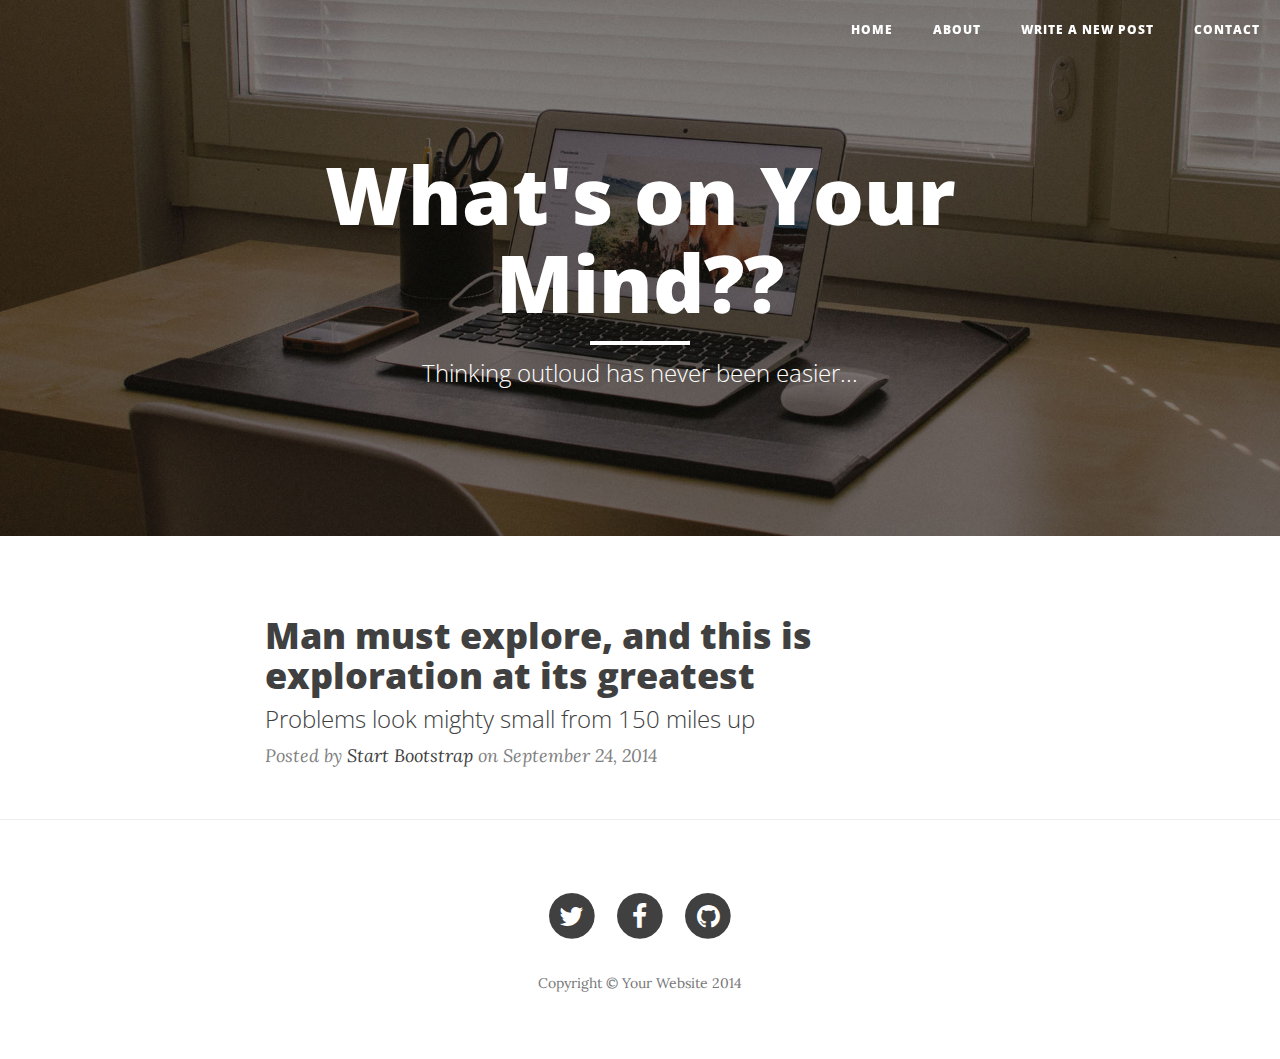
<file: Bootstrap-Blog/index.html>
<!DOCTYPE html>
<html lang="en">

<head>

    <meta charset="utf-8">
    <meta http-equiv="X-UA-Compatible" content="IE=edge">
    <meta name="viewport" content="width=device-width, initial-scale=1">
    <meta name="description" content="">
    <meta name="author" content="">

    <title>Clean Blog</title>

    <!-- Bootstrap Core CSS -->
    <link href="css/bootstrap.min.css" rel="stylesheet">

    <!-- Custom CSS -->
    <link href="css/clean-blog.min.css" rel="stylesheet">

    <!-- Custom Fonts -->
    <link href="http://maxcdn.bootstrapcdn.com/font-awesome/4.1.0/css/font-awesome.min.css" rel="stylesheet" type="text/css">
    <link href='http://fonts.googleapis.com/css?family=Lora:400,700,400italic,700italic' rel='stylesheet' type='text/css'>
    <link href='http://fonts.googleapis.com/css?family=Open+Sans:300italic,400italic,600italic,700italic,800italic,400,300,600,700,800' rel='stylesheet' type='text/css'>

    <!-- HTML5 Shim and Respond.js IE8 support of HTML5 elements and media queries -->
    <!-- WARNING: Respond.js doesn't work if you view the page via file:// -->
    <!--[if lt IE 9]>
        <script src="https://oss.maxcdn.com/libs/html5shiv/3.7.0/html5shiv.js"></script>
        <script src="https://oss.maxcdn.com/libs/respond.js/1.4.2/respond.min.js"></script>
    <![endif]-->

</head>

<body>

    <!-- Navigation -->
    <nav class="navbar navbar-default navbar-custom navbar-fixed-top">
        <div class="container-fluid">
            <!-- Brand and toggle get grouped for better mobile display -->
            <div class="navbar-header page-scroll">
                <button type="button" class="navbar-toggle" data-toggle="collapse" data-target="#bs-example-navbar-collapse-1">
                    <span class="sr-only">Toggle navigation</span>
                    <span class="icon-bar"></span>
                    <span class="icon-bar"></span>
                    <span class="icon-bar"></span>
                </button>
                <!--<a class="navbar-brand" href="index.html">Lost Go Home Then</a> -->
            </div>

            <!-- Collect the nav links, forms, and other content for toggling -->
            <div class="collapse navbar-collapse" id="bs-example-navbar-collapse-1">
                <ul class="nav navbar-nav navbar-right">
                    <li>
                        <a href="index.html">Home</a>
                    </li>
                    <li>
                        <a href="about.html">About</a>
                    </li>
                    <li>
                        <a href="newpost.html">Write a New Post</a>
                    </li>
                    <li>
                        <a href="contact.html">Contact</a>
                    </li>
                </ul>
            </div>
            <!-- /.navbar-collapse -->
        </div>
        <!-- /.container -->
    </nav>

    <!-- Page Header -->
    <!-- Set your background image for this header on the line below. -->
    <header class="intro-header" style="background-image: url('img/home-bg.jpg')">
        <div class="container">
            <div class="row">
                <div class="col-lg-8 col-lg-offset-2 col-md-10 col-md-offset-1">
                    <div class="site-heading">
                        <h1>What's on Your Mind??</h1>
                        <hr class="small">
                        <span class="subheading">Thinking outloud has never been easier...</span>
                    </div>
                </div>
            </div>
        </div>
    </header>

    <!-- Main Content -->
    <div class="container">
        <div class="row">
            <div class="col-lg-8 col-lg-offset-2 col-md-10 col-md-offset-1">
                <div class="post-preview">
                    <a href="post.html">
                        <h2 class="post-title">
                            Man must explore, and this is exploration at its greatest
                        </h2>
                        <h3 class="post-subtitle">
                            Problems look mighty small from 150 miles up
                        </h3>
                    </a>
                    <p class="post-meta">Posted by <a href="#">Start Bootstrap</a> on September 24, 2014</p>
                </div>
            </div>
        </div>
    </div>

    <hr>

    <!-- Footer -->
    <footer>
        <div class="container">
            <div class="row">
                <div class="col-lg-8 col-lg-offset-2 col-md-10 col-md-offset-1">
                    <ul class="list-inline text-center">
                        <li>
                            <a href="#">
                                <span class="fa-stack fa-lg">
                                    <i class="fa fa-circle fa-stack-2x"></i>
                                    <i class="fa fa-twitter fa-stack-1x fa-inverse"></i>
                                </span>
                            </a>
                        </li>
                        <li>
                            <a href="#">
                                <span class="fa-stack fa-lg">
                                    <i class="fa fa-circle fa-stack-2x"></i>
                                    <i class="fa fa-facebook fa-stack-1x fa-inverse"></i>
                                </span>
                            </a>
                        </li>
                        <li>
                            <a href="#">
                                <span class="fa-stack fa-lg">
                                    <i class="fa fa-circle fa-stack-2x"></i>
                                    <i class="fa fa-github fa-stack-1x fa-inverse"></i>
                                </span>
                            </a>
                        </li>
                    </ul>
                    <p class="copyright text-muted">Copyright &copy; Your Website 2014</p>
                </div>
            </div>
        </div>
    </footer>

    <!-- jQuery -->
    <script src="js/jquery.js"></script>

    <!-- Bootstrap Core JavaScript -->
    <script src="js/bootstrap.min.js"></script>

    <!-- Custom Theme JavaScript -->
    <script src="js/clean-blog.min.js"></script>

</body>

</html>
</file>
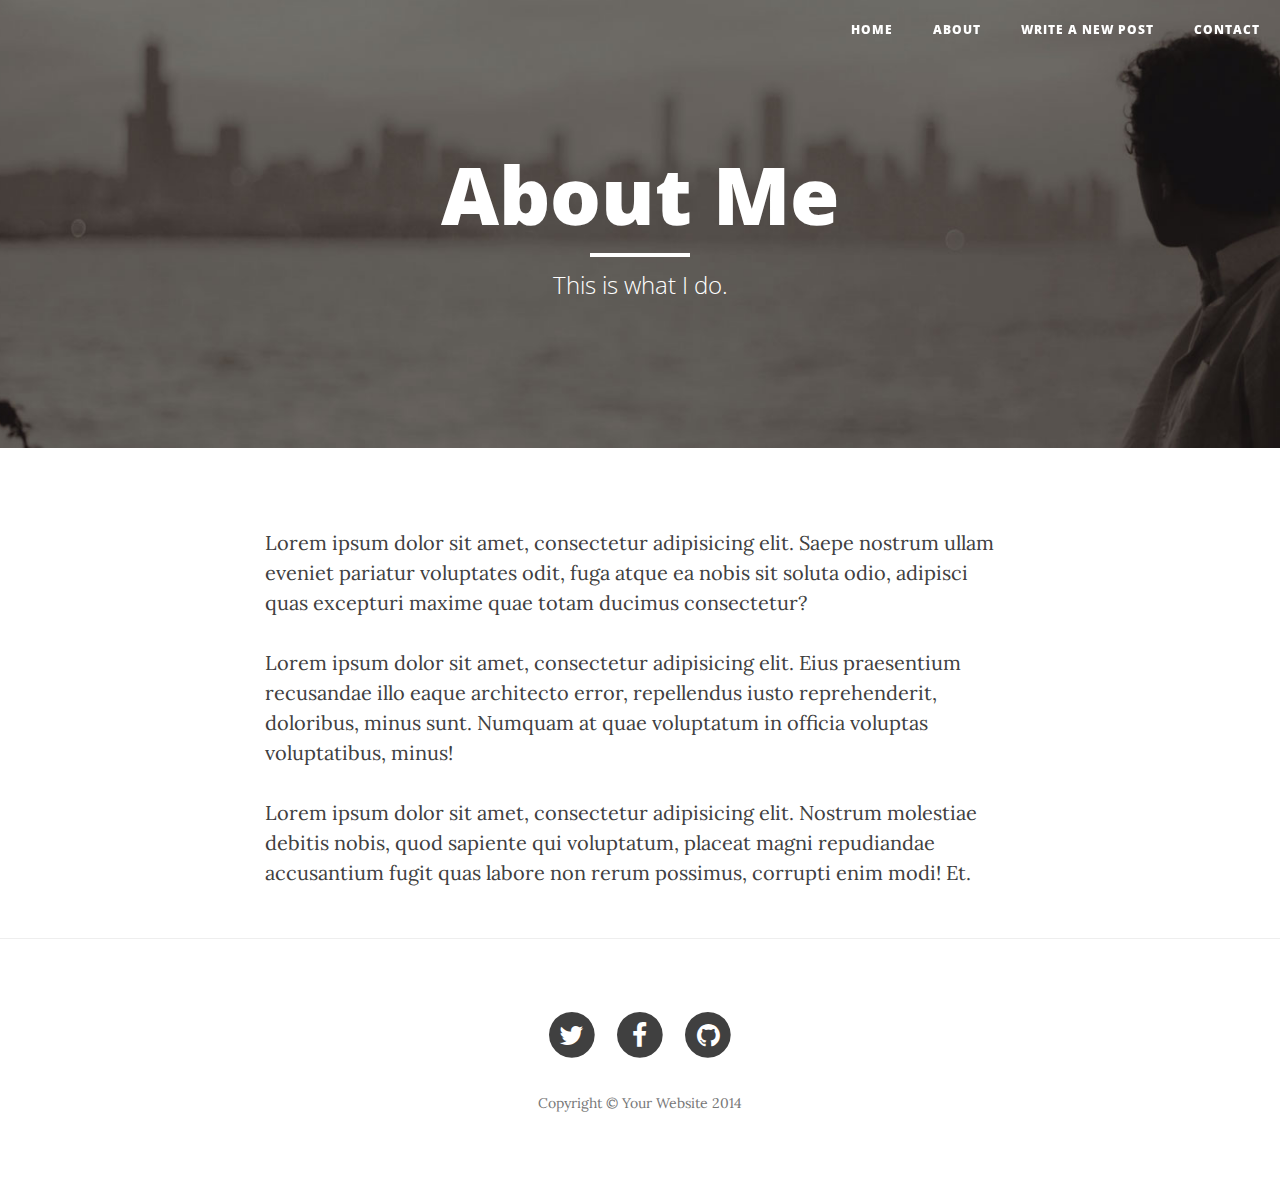
<file: Bootstrap-Blog/about.html>
<!DOCTYPE html>
<html lang="en">

<head>

    <meta charset="utf-8">
    <meta http-equiv="X-UA-Compatible" content="IE=edge">
    <meta name="viewport" content="width=device-width, initial-scale=1">
    <meta name="description" content="">
    <meta name="author" content="">

    <title>Clean Blog - About</title>

    <!-- Bootstrap Core CSS -->
    <link href="css/bootstrap.min.css" rel="stylesheet">

    <!-- Custom CSS -->
    <link href="css/clean-blog.min.css" rel="stylesheet">

    <!-- Custom Fonts -->
    <link href="http://maxcdn.bootstrapcdn.com/font-awesome/4.1.0/css/font-awesome.min.css" rel="stylesheet" type="text/css">
    <link href='http://fonts.googleapis.com/css?family=Lora:400,700,400italic,700italic' rel='stylesheet' type='text/css'>
    <link href='http://fonts.googleapis.com/css?family=Open+Sans:300italic,400italic,600italic,700italic,800italic,400,300,600,700,800' rel='stylesheet' type='text/css'>

    <!-- HTML5 Shim and Respond.js IE8 support of HTML5 elements and media queries -->
    <!-- WARNING: Respond.js doesn't work if you view the page via file:// -->
    <!--[if lt IE 9]>
        <script src="https://oss.maxcdn.com/libs/html5shiv/3.7.0/html5shiv.js"></script>
        <script src="https://oss.maxcdn.com/libs/respond.js/1.4.2/respond.min.js"></script>
    <![endif]-->

</head>

<body>

    <!-- Navigation -->
    <nav class="navbar navbar-default navbar-custom navbar-fixed-top">
        <div class="container-fluid">
            <!-- Brand and toggle get grouped for better mobile display -->
            <div class="navbar-header page-scroll">
                <button type="button" class="navbar-toggle" data-toggle="collapse" data-target="#bs-example-navbar-collapse-1">
                    <span class="sr-only">Toggle navigation</span>
                    <span class="icon-bar"></span>
                    <span class="icon-bar"></span>
                    <span class="icon-bar"></span>
                </button>
                <!-- <a class="navbar-brand" href="index.html">Lost Go Home Then</a> -->
            </div>

            <!-- Collect the nav links, forms, and other content for toggling -->
            <div class="collapse navbar-collapse" id="bs-example-navbar-collapse-1">
                <ul class="nav navbar-nav navbar-right">
                    <li>
                        <a href="index.html">Home</a>
                    </li>
                    <li>
                        <a href="about.html">About</a>
                    </li>
                    <li>
                        <a href="newpost.html">Write a New Post</a>
                    </li>
                    <li>
                        <a href="contact.html">Contact</a>
                    </li>
                </ul>
            </div>
            <!-- /.navbar-collapse -->
        </div>
        <!-- /.container -->
    </nav>

    <!-- Page Header -->
    <!-- Set your background image for this header on the line below. -->
    <header class="intro-header" style="background-image: url('img/about-bg.jpg')">
        <div class="container">
            <div class="row">
                <div class="col-lg-8 col-lg-offset-2 col-md-10 col-md-offset-1">
                    <div class="page-heading">
                        <h1>About Me</h1>
                        <hr class="small">
                        <span class="subheading">This is what I do.</span>
                    </div>
                </div>
            </div>
        </div>
    </header>

    <!-- Main Content -->
    <div class="container">
        <div class="row">
            <div class="col-lg-8 col-lg-offset-2 col-md-10 col-md-offset-1">
                <p>Lorem ipsum dolor sit amet, consectetur adipisicing elit. Saepe nostrum ullam eveniet pariatur voluptates odit, fuga atque ea nobis sit soluta odio, adipisci quas excepturi maxime quae totam ducimus consectetur?</p>
                <p>Lorem ipsum dolor sit amet, consectetur adipisicing elit. Eius praesentium recusandae illo eaque architecto error, repellendus iusto reprehenderit, doloribus, minus sunt. Numquam at quae voluptatum in officia voluptas voluptatibus, minus!</p>
                <p>Lorem ipsum dolor sit amet, consectetur adipisicing elit. Nostrum molestiae debitis nobis, quod sapiente qui voluptatum, placeat magni repudiandae accusantium fugit quas labore non rerum possimus, corrupti enim modi! Et.</p>
            </div>
        </div>
    </div>

    <hr>

    <!-- Footer -->
    <footer>
        <div class="container">
            <div class="row">
                <div class="col-lg-8 col-lg-offset-2 col-md-10 col-md-offset-1">
                    <ul class="list-inline text-center">
                        <li>
                            <a href="#">
                                <span class="fa-stack fa-lg">
                                    <i class="fa fa-circle fa-stack-2x"></i>
                                    <i class="fa fa-twitter fa-stack-1x fa-inverse"></i>
                                </span>
                            </a>
                        </li>
                        <li>
                            <a href="#">
                                <span class="fa-stack fa-lg">
                                    <i class="fa fa-circle fa-stack-2x"></i>
                                    <i class="fa fa-facebook fa-stack-1x fa-inverse"></i>
                                </span>
                            </a>
                        </li>
                        <li>
                            <a href="#">
                                <span class="fa-stack fa-lg">
                                    <i class="fa fa-circle fa-stack-2x"></i>
                                    <i class="fa fa-github fa-stack-1x fa-inverse"></i>
                                </span>
                            </a>
                        </li>
                    </ul>
                    <p class="copyright text-muted">Copyright &copy; Your Website 2014</p>
                </div>
            </div>
        </div>
    </footer>

    <!-- jQuery -->
    <script src="js/jquery.js"></script>

    <!-- Bootstrap Core JavaScript -->
    <script src="js/bootstrap.min.js"></script>

    <!-- Custom Theme JavaScript -->
    <script src="js/clean-blog.min.js"></script>

</body>

</html>
</file>
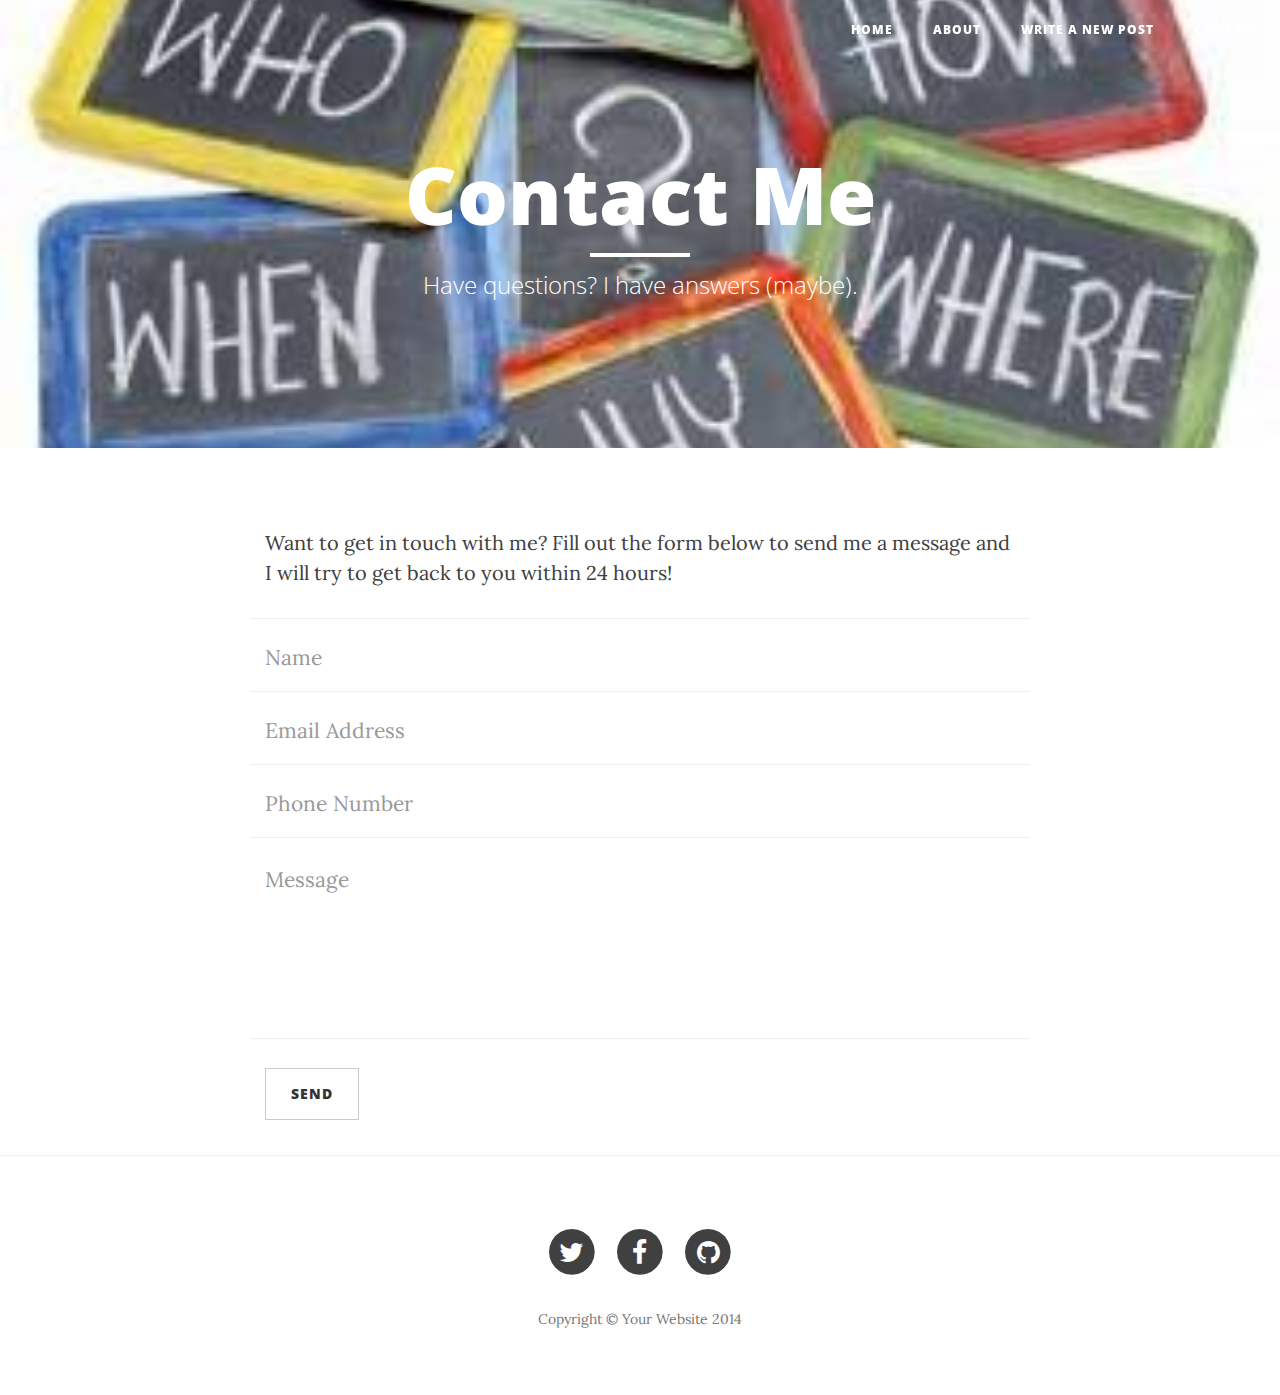
<file: Bootstrap-Blog/contact.html>
<!DOCTYPE html>
<html lang="en">

<head>

    <meta charset="utf-8">
    <meta http-equiv="X-UA-Compatible" content="IE=edge">
    <meta name="viewport" content="width=device-width, initial-scale=1">
    <meta name="description" content="">
    <meta name="author" content="">

    <title>Clean Blog - Contact</title>

    <!-- Bootstrap Core CSS -->
    <link href="css/bootstrap.min.css" rel="stylesheet">

    <!-- Custom CSS -->
    <link href="css/clean-blog.min.css" rel="stylesheet">

    <!-- Custom Fonts -->
    <link href="http://maxcdn.bootstrapcdn.com/font-awesome/4.1.0/css/font-awesome.min.css" rel="stylesheet" type="text/css">
    <link href='http://fonts.googleapis.com/css?family=Lora:400,700,400italic,700italic' rel='stylesheet' type='text/css'>
    <link href='http://fonts.googleapis.com/css?family=Open+Sans:300italic,400italic,600italic,700italic,800italic,400,300,600,700,800' rel='stylesheet' type='text/css'>

    <!-- HTML5 Shim and Respond.js IE8 support of HTML5 elements and media queries -->
    <!-- WARNING: Respond.js doesn't work if you view the page via file:// -->
    <!--[if lt IE 9]>
        <script src="https://oss.maxcdn.com/libs/html5shiv/3.7.0/html5shiv.js"></script>
        <script src="https://oss.maxcdn.com/libs/respond.js/1.4.2/respond.min.js"></script>
    <![endif]-->

</head>

<body>

    <!-- Navigation -->
    <nav class="navbar navbar-default navbar-custom navbar-fixed-top">
        <div class="container-fluid">
            <!-- Brand and toggle get grouped for better mobile display -->
            <div class="navbar-header page-scroll">
                <button type="button" class="navbar-toggle" data-toggle="collapse" data-target="#bs-example-navbar-collapse-1">
                    <span class="sr-only">Toggle navigation</span>
                    <span class="icon-bar"></span>
                    <span class="icon-bar"></span>
                    <span class="icon-bar"></span>
                </button>
                <!--<a class="navbar-brand" href="index.html">Lost Go Home Then</a> -->
            </div>

            <!-- Collect the nav links, forms, and other content for toggling -->
            <div class="collapse navbar-collapse" id="bs-example-navbar-collapse-1">
                <ul class="nav navbar-nav navbar-right">
                    <li>
                        <a href="index.html">Home</a>
                    </li>
                    <li>
                        <a href="about.html">About</a>
                    </li>
                    <li>
                        <a href="newpost.html">Write a New Post</a>
                    </li>
                    <li>
                        <a href="contact.html">Contact</a>
                    </li>
                </ul>
            </div>
            <!-- /.navbar-collapse -->
        </div>
        <!-- /.container -->
    </nav>

    <!-- Page Header -->
    <!-- Set your background image for this header on the line below. -->
    <header class="intro-header" style="background-image: url('img/questions3.jpg')">
        <div class="container">
            <div class="row">
                <div class="col-lg-8 col-lg-offset-2 col-md-10 col-md-offset-1">
                    <div class="page-heading">
                        <h1>Contact Me</h1>
                        <hr class="small">
                        <span class="subheading">Have questions? I have answers (maybe).</span>
                    </div>
                </div>
            </div>
        </div>
    </header>

    <!-- Main Content -->
    <div class="container">
        <div class="row">
            <div class="col-lg-8 col-lg-offset-2 col-md-10 col-md-offset-1">
                <p>Want to get in touch with me? Fill out the form below to send me a message and I will try to get back to you within 24 hours!</p>
                <!-- Contact Form - Enter your email address on line 19 of the mail/contact_me.php file to make this form work. -->
                <!-- WARNING: Some web hosts do not allow emails to be sent through forms to common mail hosts like Gmail or Yahoo. It's recommended that you use a private domain email address! -->
                <!-- NOTE: To use the contact form, your site must be on a live web host with PHP! The form will not work locally! -->
                <form name="sentMessage" id="contactForm" novalidate>
                    <div class="row control-group">
                        <div class="form-group col-xs-12 floating-label-form-group controls">
                            <label>Name</label>
                            <input type="text" class="form-control" placeholder="Name" id="name" required data-validation-required-message="Please enter your name.">
                            <p class="help-block text-danger"></p>
                        </div>
                    </div>
                    <div class="row control-group">
                        <div class="form-group col-xs-12 floating-label-form-group controls">
                            <label>Email Address</label>
                            <input type="email" class="form-control" placeholder="Email Address" id="email" required data-validation-required-message="Please enter your email address.">
                            <p class="help-block text-danger"></p>
                        </div>
                    </div>
                    <div class="row control-group">
                        <div class="form-group col-xs-12 floating-label-form-group controls">
                            <label>Phone Number</label>
                            <input type="tel" class="form-control" placeholder="Phone Number" id="phone" required data-validation-required-message="Please enter your phone number.">
                            <p class="help-block text-danger"></p>
                        </div>
                    </div>
                    <div class="row control-group">
                        <div class="form-group col-xs-12 floating-label-form-group controls">
                            <label>Message</label>
                            <textarea rows="5" class="form-control" placeholder="Message" id="message" required data-validation-required-message="Please enter a message."></textarea>
                            <p class="help-block text-danger"></p>
                        </div>
                    </div>
                    <br>
                    <div id="success"></div>
                    <div class="row">
                        <div class="form-group col-xs-12">
                            <button type="submit" class="btn btn-default">Send</button>
                        </div>
                    </div>
                </form>
            </div>
        </div>
    </div>

    <hr>

    <!-- Footer -->
    <footer>
        <div class="container">
            <div class="row">
                <div class="col-lg-8 col-lg-offset-2 col-md-10 col-md-offset-1">
                    <ul class="list-inline text-center">
                        <li>
                            <a href="#">
                                <span class="fa-stack fa-lg">
                                    <i class="fa fa-circle fa-stack-2x"></i>
                                    <i class="fa fa-twitter fa-stack-1x fa-inverse"></i>
                                </span>
                            </a>
                        </li>
                        <li>
                            <a href="#">
                                <span class="fa-stack fa-lg">
                                    <i class="fa fa-circle fa-stack-2x"></i>
                                    <i class="fa fa-facebook fa-stack-1x fa-inverse"></i>
                                </span>
                            </a>
                        </li>
                        <li>
                            <a href="#">
                                <span class="fa-stack fa-lg">
                                    <i class="fa fa-circle fa-stack-2x"></i>
                                    <i class="fa fa-github fa-stack-1x fa-inverse"></i>
                                </span>
                            </a>
                        </li>
                    </ul>
                    <p class="copyright text-muted">Copyright &copy; Your Website 2014</p>
                </div>
            </div>
        </div>
    </footer>

    <!-- jQuery -->
    <script src="js/jquery.js"></script>

    <!-- Bootstrap Core JavaScript -->
    <script src="js/bootstrap.min.js"></script>

    <!-- Custom Theme JavaScript -->
    <script src="js/clean-blog.min.js"></script>

</body>

</html>
</file>
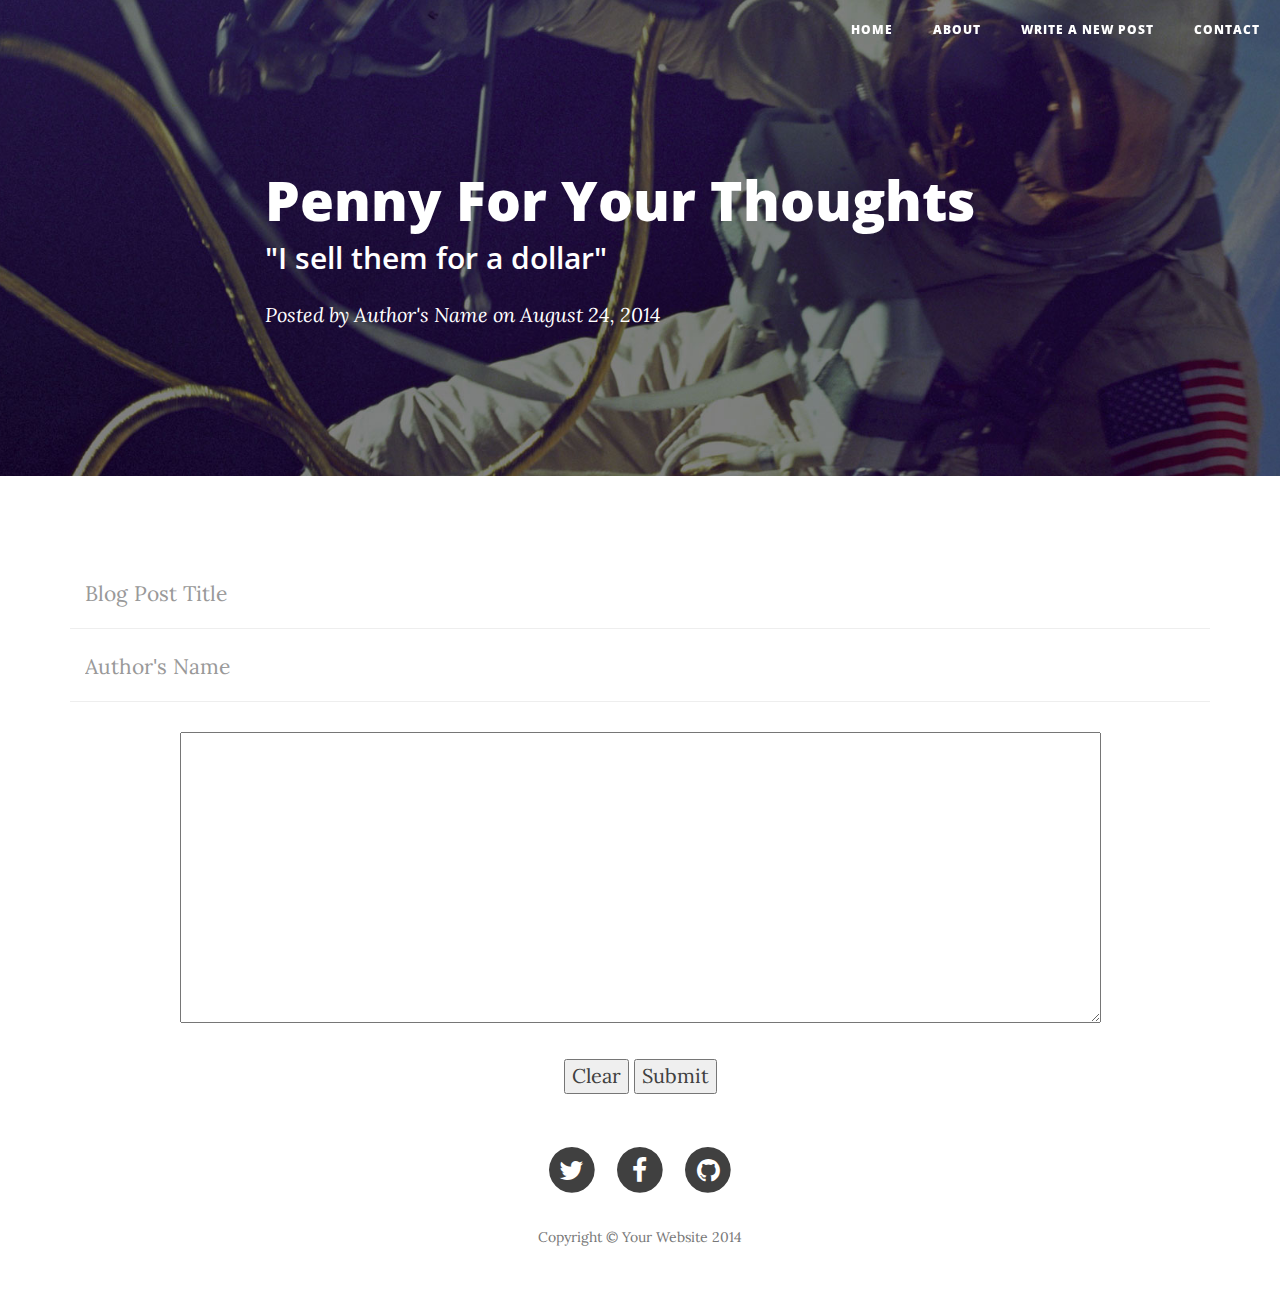
<file: Bootstrap-Blog/newpost.html>
<!DOCTYPE html>
<html lang="en">

<head>

    <meta charset="utf-8">
    <meta http-equiv="X-UA-Compatible" content="IE=edge">
    <meta name="viewport" content="width=device-width, initial-scale=1">
    <meta name="description" content="">
    <meta name="author" content="">

    <title>Clean Blog - Sample Post</title>

    <!-- Bootstrap Core CSS -->
    <link href="css/bootstrap.min.css" rel="stylesheet">

    <!-- Custom CSS -->
    <link href="css/clean-blog.min.css" rel="stylesheet">

    <!-- Custom Fonts -->
    <link href="http://maxcdn.bootstrapcdn.com/font-awesome/4.1.0/css/font-awesome.min.css" rel="stylesheet" type="text/css">
    <link href='http://fonts.googleapis.com/css?family=Lora:400,700,400italic,700italic' rel='stylesheet' type='text/css'>
    <link href='http://fonts.googleapis.com/css?family=Open+Sans:300italic,400italic,600italic,700italic,800italic,400,300,600,700,800' rel='stylesheet' type='text/css'>

    <!-- HTML5 Shim and Respond.js IE8 support of HTML5 elements and media queries -->
    <!-- WARNING: Respond.js doesn't work if you view the page via file:// -->
    <!--[if lt IE 9]>
        <script src="https://oss.maxcdn.com/libs/html5shiv/3.7.0/html5shiv.js"></script>
        <script src="https://oss.maxcdn.com/libs/respond.js/1.4.2/respond.min.js"></script>
    <![endif]-->

    <script>
        function eraseText() 
        {
            document.getElementById("newPostText").value = "";
        }

    </script>
</head>

<body>

    <!-- Navigation -->
    <nav class="navbar navbar-default navbar-custom navbar-fixed-top">
        <div class="container-fluid">
            <!-- Brand and toggle get grouped for better mobile display -->
            <div class="navbar-header page-scroll">
                <button type="button" class="navbar-toggle" data-toggle="collapse" data-target="#bs-example-navbar-collapse-1">
                    <span class="sr-only">Toggle navigation</span>
                    <span class="icon-bar"></span>
                    <span class="icon-bar"></span>
                    <span class="icon-bar"></span>
                </button>
                <!--<a class="navbar-brand" href="index.html">Lost Go Home Then</a>-->
            </div>

            <!-- Collect the nav links, forms, and other content for toggling -->
            <div class="collapse navbar-collapse" id="bs-example-navbar-collapse-1">
                <ul class="nav navbar-nav navbar-right">
                    <li>
                        <a href="index.html">Home</a>
                    </li>
                    <li>
                        <a href="about.html">About</a>
                    </li>
                    <li>
                        <a href="newpost.html">Write a New Post</a>
                    </li>
                    <li>
                        <a href="contact.html">Contact</a>
                    </li>
                </ul>
            </div>
            <!-- /.navbar-collapse -->
        </div>
        <!-- /.container -->
    </nav>

    <!-- Page Header -->
    <!-- Set your background image for this header on the line below. -->
    <header class="intro-header" style="background-image: url('img/post-bg.jpg')">
        <div class="container">
            <div class="row">
                <div class="col-lg-8 col-lg-offset-2 col-md-10 col-md-offset-1">
                    <div class="post-heading">
                        <h1>Penny For Your Thoughts</h1>
                        <h2 class="subheading">"I sell them for a dollar"</h2>
                        <span class="meta">Posted by <a href="about.html">Author's Name</a> on August 24, 2014</span>
                    </div>
                </div>
            </div>
        </div>
    </header>

    <!-- New Post Content -->
    <div class="container">
        <form>
            <fieldset>  
                <center>

                    <div class="form-group col-xs-12 floating-label-form-group controls">
                            <label>Blog Post Title</label>
                            <input type="text" class="form-control" placeholder="Blog Post Title" id="blogPostTitle" required data-validation-required-message="Please enter the name of your post">
                            <p class="help-block text-danger"></p>
                    </div>
                    <p></p>

                    <div class="form-group col-xs-12 floating-label-form-group controls">
                            <label>Author's Name</label>
                            <input type="text" class="form-control" placeholder="Author's Name" id="authorsName" required data-validation-required-message="Please enter your name">
                            <p class="help-block text-danger"></p>
                    </div>
                </center>
            </fieldset>
        </form>
        <form>
            <fieldset>
                <center>
                    
                    <div style = "margin-top:30px;">
                        <textarea rows="10" cols="75" id="newPostText"> </textarea>
                    </div>

                    <br>
                    <input type="button" value="Clear" onclick="javascript:eraseText();">  
                    <input type="submit" value="Submit">

                </center>
            </fieldset>
        </form>
    </div>
    <!-- End of New Post Content -->

    <!-- Footer -->
    <footer>
        <div class="container">
            <div class="row">
                <div class="col-lg-8 col-lg-offset-2 col-md-10 col-md-offset-1">
                    <ul class="list-inline text-center">
                        <li>
                            <a href="#">
                                <span class="fa-stack fa-lg">
                                    <i class="fa fa-circle fa-stack-2x"></i>
                                    <i class="fa fa-twitter fa-stack-1x fa-inverse"></i>
                                </span>
                            </a>
                        </li>
                        <li>
                            <a href="#">
                                <span class="fa-stack fa-lg">
                                    <i class="fa fa-circle fa-stack-2x"></i>
                                    <i class="fa fa-facebook fa-stack-1x fa-inverse"></i>
                                </span>
                            </a>
                        </li>
                        <li>
                            <a href="#">
                                <span class="fa-stack fa-lg">
                                    <i class="fa fa-circle fa-stack-2x"></i>
                                    <i class="fa fa-github fa-stack-1x fa-inverse"></i>
                                </span>
                            </a>
                        </li>
                    </ul>
                    <p class="copyright text-muted">Copyright &copy; Your Website 2014</p>
                </div>
            </div>
        </div>
    </footer>

    <!-- jQuery -->
    <script src="js/jquery.js"></script>

    <!-- Bootstrap Core JavaScript -->
    <script src="js/bootstrap.min.js"></script>

    <!-- Custom Theme JavaScript -->
    <script src="js/clean-blog.min.js"></script>

</body>
</html>
</file>
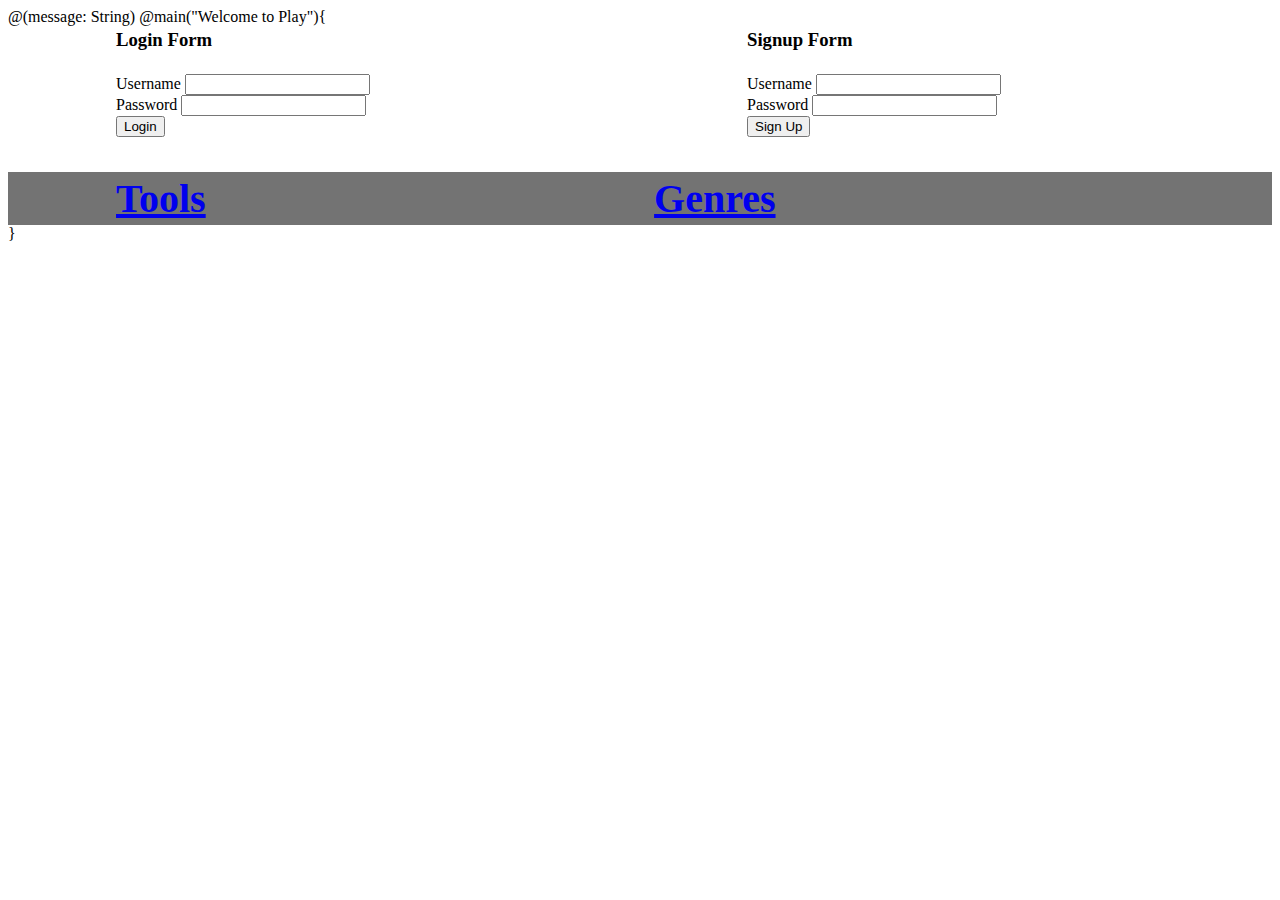
<file: Tools/app/views/index.scala.html>
@(message: String)

@main("Welcome to Play"){
<body>
<table style="width:100%; margin-left:105px">
    <tr>
        <td>
            <h3> Login Form </h3>
        </td>
        <td>
            <h3>Signup Form</h3>
        </td>
    </tr>
    <tr>
        <td>
            <form action="@routes.Application.login()" method="post">
                <label for="username">Username</label>
                <input type="text" name="username">
                <br>

                <label for="password">Password</label>
                <input type="password" name="password">
                <br>

                <button>Login</button>
            </form>
        </td>
        <td>
            <form action="@routes.Application.signup()" method="post">
                <label for="username">Username</label>
                <input type="text" name="username">
                <br>

                <label for="password">Password</label>
                <input type="password" name="password">
                <br>

                <button>Sign Up</button>
            </form>
        </td>
    </tr>
</table>
<p />
<p />
<p />
<p />

<div style="background-color:#737373;">
<table style="width:100%; margin-left:105px; font-size: 40px; font-weight: bold; text-color:#FFFFFF;">
    <tr>
        <td><a href = "/tools"> Tools</a></td>
        <td><a href="/genres"> Genres</a></td>
    </tr>


</table>
</div>




</body>

}
</file>
<file: Bootstrap-Blog/css/clean-blog.min.css>
/*!
 * Clean Blog v1.0.0 (http://startbootstrap.com)
 * Copyright 2014 Start Bootstrap
 * Licensed under Apache 2.0 (https://github.com/IronSummitMedia/startbootstrap/blob/gh-pages/LICENSE)
 */

body{font-family:Lora,'Times New Roman',serif;font-size:20px;color:#404040}p{line-height:1.5;margin:30px 0}p a{text-decoration:underline}h1,h2,h3,h4,h5,h6{font-family:'Open Sans','Helvetica Neue',Helvetica,Arial,sans-serif;font-weight:800}a{color:#404040}a:hover,a:focus{color:#0085a1}a img:hover,a img:focus{cursor:zoom-in}blockquote{color:gray;font-style:italic}hr.small{max-width:100px;margin:15px auto;border-width:4px;border-color:#fff}.navbar-custom{position:absolute;top:0;left:0;width:100%;z-index:3;font-family:'Open Sans','Helvetica Neue',Helvetica,Arial,sans-serif}.navbar-custom .navbar-brand{font-weight:800}.navbar-custom .nav li a{text-transform:uppercase;font-size:12px;font-weight:800;letter-spacing:1px}@media only screen and (min-width:768px){.navbar-custom{background:0 0;border-bottom:1px solid transparent}.navbar-custom .navbar-brand{color:#fff;padding:20px}.navbar-custom .navbar-brand:hover,.navbar-custom .navbar-brand:focus{color:rgba(255,255,255,.8)}.navbar-custom .nav li a{color:#fff;padding:20px}.navbar-custom .nav li a:hover,.navbar-custom .nav li a:focus{color:rgba(255,255,255,.8)}}@media only screen and (min-width:1170px){.navbar-custom{-webkit-transition:background-color .3s;-moz-transition:background-color .3s;transition:background-color .3s;-webkit-transform:translate3d(0,0,0);-moz-transform:translate3d(0,0,0);-ms-transform:translate3d(0,0,0);-o-transform:translate3d(0,0,0);transform:translate3d(0,0,0);-webkit-backface-visibility:hidden;backface-visibility:hidden}.navbar-custom.is-fixed{position:fixed;top:-61px;background-color:rgba(255,255,255,.9);border-bottom:1px solid #f2f2f2;-webkit-transition:-webkit-transform .3s;-moz-transition:-moz-transform .3s;transition:transform .3s}.navbar-custom.is-fixed .navbar-brand{color:#404040}.navbar-custom.is-fixed .navbar-brand:hover,.navbar-custom.is-fixed .navbar-brand:focus{color:#0085a1}.navbar-custom.is-fixed .nav li a{color:#404040}.navbar-custom.is-fixed .nav li a:hover,.navbar-custom.is-fixed .nav li a:focus{color:#0085a1}.navbar-custom.is-visible{-webkit-transform:translate3d(0,100%,0);-moz-transform:translate3d(0,100%,0);-ms-transform:translate3d(0,100%,0);-o-transform:translate3d(0,100%,0);transform:translate3d(0,100%,0)}}.intro-header{background-color:gray;background:no-repeat center center;background-attachment:scroll;-webkit-background-size:cover;-moz-background-size:cover;background-size:cover;-o-background-size:cover;margin-bottom:50px}.intro-header .site-heading,.intro-header .post-heading,.intro-header .page-heading{padding:100px 0 50px;color:#fff}@media only screen and (min-width:768px){.intro-header .site-heading,.intro-header .post-heading,.intro-header .page-heading{padding:150px 0}}.intro-header .site-heading,.intro-header .page-heading{text-align:center}.intro-header .site-heading h1,.intro-header .page-heading h1{margin-top:0;font-size:50px}.intro-header .site-heading .subheading,.intro-header .page-heading .subheading{font-size:24px;line-height:1.1;display:block;font-family:'Open Sans','Helvetica Neue',Helvetica,Arial,sans-serif;font-weight:300;margin:10px 0 0}@media only screen and (min-width:768px){.intro-header .site-heading h1,.intro-header .page-heading h1{font-size:80px}}.intro-header .post-heading h1{font-size:35px}.intro-header .post-heading .subheading,.intro-header .post-heading .meta{line-height:1.1;display:block}.intro-header .post-heading .subheading{font-family:'Open Sans','Helvetica Neue',Helvetica,Arial,sans-serif;font-size:24px;margin:10px 0 30px;font-weight:600}.intro-header .post-heading .meta{font-family:Lora,'Times New Roman',serif;font-style:italic;font-weight:300;font-size:20px}.intro-header .post-heading .meta a{color:#fff}@media only screen and (min-width:768px){.intro-header .post-heading h1{font-size:55px}.intro-header .post-heading .subheading{font-size:30px}}.post-preview>a{color:#404040}.post-preview>a:hover,.post-preview>a:focus{text-decoration:none;color:#0085a1}.post-preview>a>.post-title{font-size:30px;margin-top:30px;margin-bottom:10px}.post-preview>a>.post-subtitle{margin:0;font-weight:300;margin-bottom:10px}.post-preview>.post-meta{color:gray;font-size:18px;font-style:italic;margin-top:0}.post-preview>.post-meta>a{text-decoration:none;color:#404040}.post-preview>.post-meta>a:hover,.post-preview>.post-meta>a:focus{color:#0085a1;text-decoration:underline}@media only screen and (min-width:768px){.post-preview>a>.post-title{font-size:36px}}.section-heading{font-size:36px;margin-top:60px;font-weight:700}.caption{text-align:center;font-size:14px;padding:10px;font-style:italic;margin:0;display:block;border-bottom-right-radius:5px;border-bottom-left-radius:5px}footer{padding:50px 0 65px}footer .list-inline{margin:0;padding:0}footer .copyright{font-size:14px;text-align:center;margin-bottom:0}.floating-label-form-group{font-size:14px;position:relative;margin-bottom:0;padding-bottom:.5em;border-bottom:1px solid #eee}.floating-label-form-group input,.floating-label-form-group textarea{z-index:1;position:relative;padding-right:0;padding-left:0;border:none;border-radius:0;font-size:1.5em;background:0 0;box-shadow:none!important;resize:none}.floating-label-form-group label{display:block;z-index:0;position:relative;top:2em;margin:0;font-size:.85em;line-height:1.764705882em;vertical-align:middle;vertical-align:baseline;opacity:0;-webkit-transition:top .3s ease,opacity .3s ease;-moz-transition:top .3s ease,opacity .3s ease;-ms-transition:top .3s ease,opacity .3s ease;transition:top .3s ease,opacity .3s ease}.floating-label-form-group::not(:first-child){padding-left:14px;border-left:1px solid #eee}.floating-label-form-group-with-value label{top:0;opacity:1}.floating-label-form-group-with-focus label{color:#0085a1}form .row:first-child .floating-label-form-group{border-top:1px solid #eee}.btn{font-family:'Open Sans','Helvetica Neue',Helvetica,Arial,sans-serif;text-transform:uppercase;font-size:14px;font-weight:800;letter-spacing:1px;border-radius:0;padding:15px 25px}.btn-lg{font-size:16px;padding:25px 35px}.btn-default:hover,.btn-default:focus{background-color:#0085a1;border:1px solid #0085a1;color:#fff}.pager{margin:20px 0 0}.pager li>a,.pager li>span{font-family:'Open Sans','Helvetica Neue',Helvetica,Arial,sans-serif;text-transform:uppercase;font-size:14px;font-weight:800;letter-spacing:1px;padding:15px 25px;background-color:#fff;border-radius:0}.pager li>a:hover,.pager li>a:focus{color:#fff;background-color:#0085a1;border:1px solid #0085a1}.pager .disabled>a,.pager .disabled>a:hover,.pager .disabled>a:focus,.pager .disabled>span{color:gray;background-color:#404040;cursor:not-allowed}::-moz-selection{color:#fff;text-shadow:none;background:#0085a1}::selection{color:#fff;text-shadow:none;background:#0085a1}img::selection{color:#fff;background:0 0}img::-moz-selection{color:#fff;background:0 0}body{webkit-tap-highlight-color:#0085a1}
</file>
